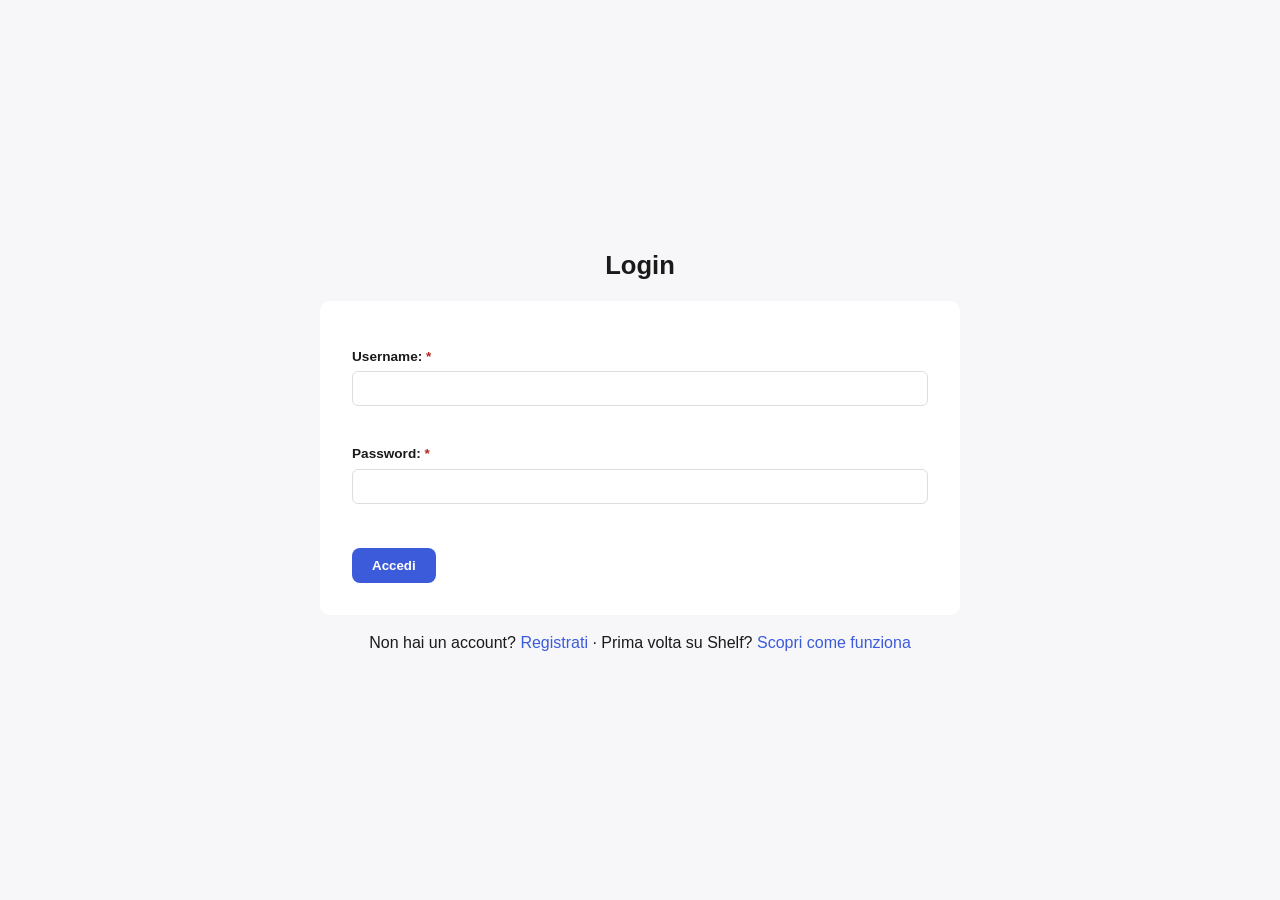
<file: index.html>
<!DOCTYPE html>
<html lang="it">
    <head>
        <meta charset="UTF-8">
        <meta name="viewport" content="width=device-width, initial-scale=1.0">
        <link rel="icon" type="image/svg+xml" href="images/favicon.svg">
        <link href="css/style.css" rel="stylesheet" type="text/css">
        <title>Shelf</title>
    </head>
    
    <body class="pagina-centrata">
        <h1>Login</h1>
        
        <form action="php/login.php" method="POST" novalidate>
            <label for="username" class="obbligatorio">Username:</label>
            <input type="text" id="username" name="username" required>

            <br><br>

            <label for="password" class="obbligatorio">Password:</label>
            <input type="password" id="password" name="password" required>

            <br><br>

            <button type="submit">Accedi</button> 
        </form>

        <p>Non hai un account? <a href="html/registrazione.html">Registrati</a> · 
            Prima volta su Shelf? <a href="html/documentazione.html">Scopri come funziona</a></p>

        <script src="js/messaggi.js"></script>
        <script src="js/ui.js"></script>
    </body>
</html>
</file>
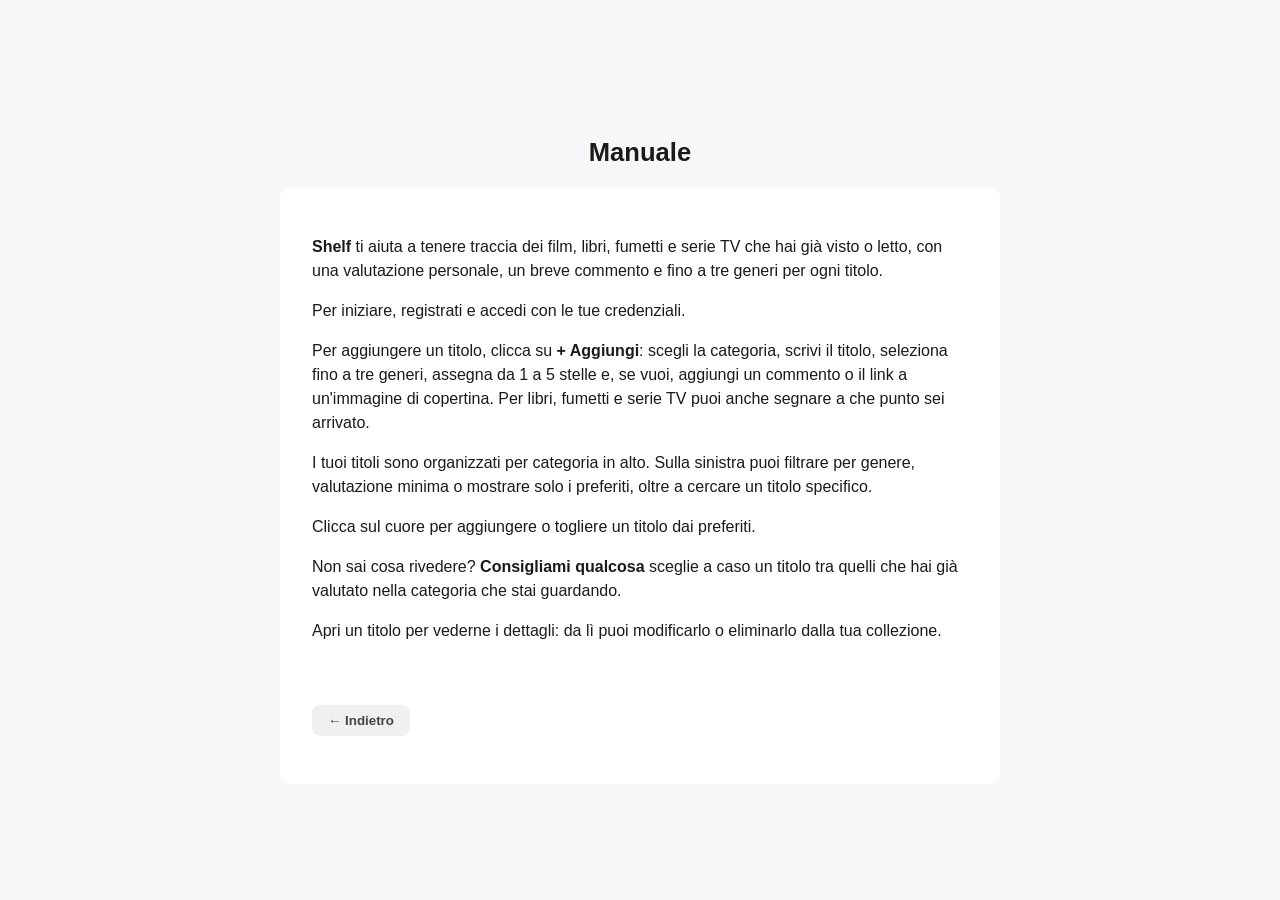
<file: html/documentazione.html>
<!-- Manuale utente -->
<!DOCTYPE html>
<html lang="it">
    <head>
        <meta charset="UTF-8">
        <meta name="viewport" content="width=device-width, initial-scale=1.0">
        <title>Shelf - Come funziona</title>
        <link href="../css/style.css" rel="stylesheet" type="text/css">
        <link rel="icon" type="image/svg+xml" href="../images/favicon.svg">
    </head>
    
    <body class="pagina-centrata">
        <h1>Manuale</h1>

        <div class="container">
            <p>
                <strong>Shelf</strong> ti aiuta a tenere traccia dei film, libri, fumetti
                e serie TV che hai già visto o letto, con una valutazione personale, un
                breve commento e fino a tre generi per ogni titolo.
            </p>

            <p>Per iniziare, registrati e accedi con le tue credenziali.</p>
            
            <p>
                Per aggiungere un titolo, clicca su <strong>+ Aggiungi</strong>: scegli
                la categoria, scrivi il titolo, seleziona fino a tre generi, assegna da
                1 a 5 stelle e, se vuoi, aggiungi un commento o il link a un'immagine di
                copertina. Per libri, fumetti e serie TV puoi anche segnare a che punto
                sei arrivato.
            </p>
            
            <p>
                I tuoi titoli sono organizzati per categoria in alto. Sulla sinistra
                puoi filtrare per genere, valutazione minima o mostrare solo i
                preferiti, oltre a cercare un titolo specifico.
            </p>
            
            <p>Clicca sul cuore per aggiungere o togliere un titolo dai preferiti.</p>
            
            <p>
                Non sai cosa rivedere? <strong>Consigliami qualcosa</strong> sceglie a
                caso un titolo tra quelli che hai già valutato nella categoria che stai
                guardando.
            </p>
            
            <p>
                Apri un titolo per vederne i dettagli: da lì puoi modificarlo o
                eliminarlo dalla tua collezione.
            </p>

            <br><br>
            <button type="button" class="btn-indietro" onclick="history.back()">&larr; Indietro</button>
        </div>
        <script src="../js/ui.js"></script>
    </body>
</html>
</file>
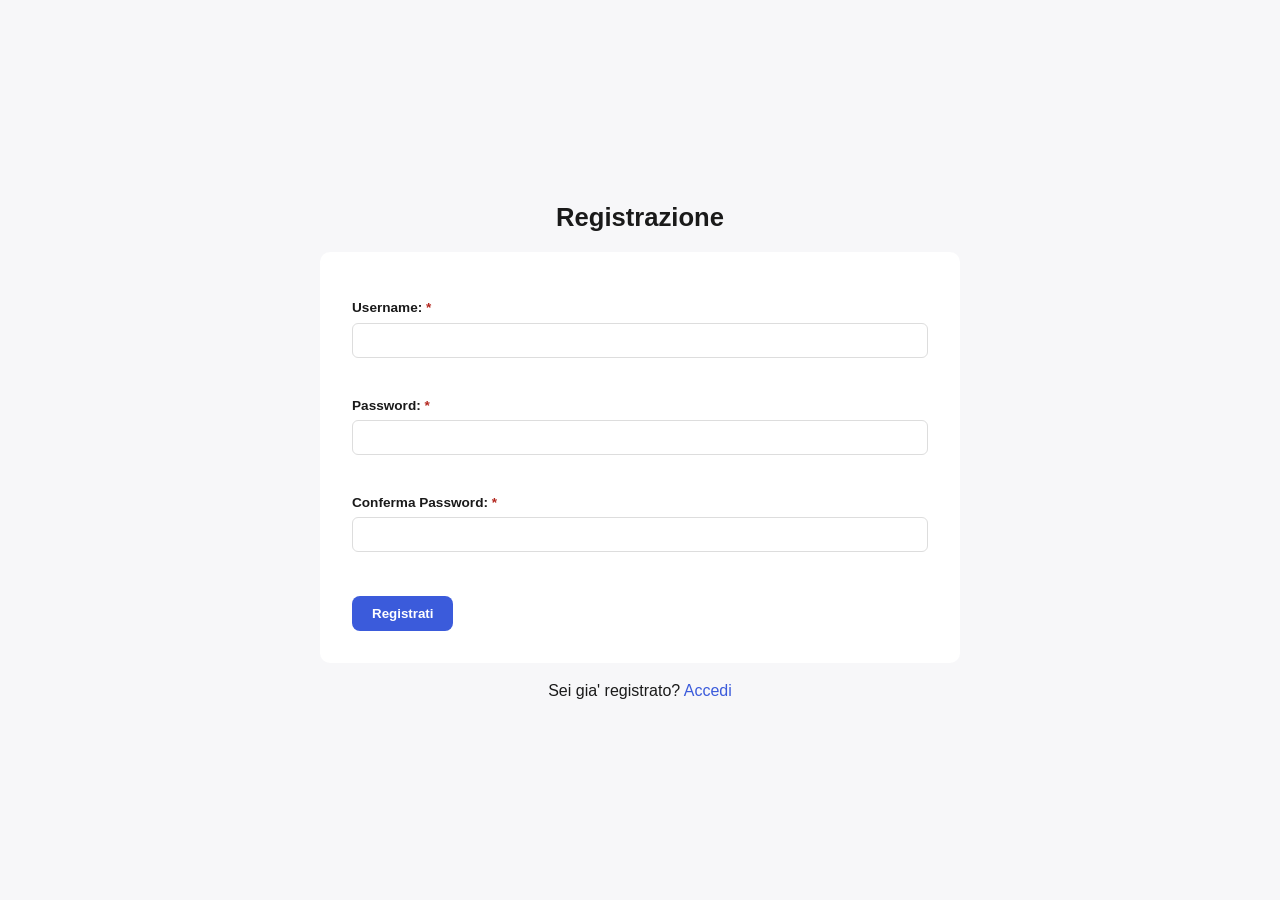
<file: html/registrazione.html>
<!DOCTYPE html>
<html lang="it">
    <head>
        <meta charset="UTF-8">
        <link href="../css/style.css" rel="stylesheet" type="text/css">
        <link rel="icon" type="image/svg+xml" href="../images/favicon.svg">
        <meta name="viewport" content="width=device-width, initial-scale=1.0">
        <title>Registrazione</title>
    </head>
    <body class="pagina-centrata">
        <h1>Registrazione</h1>
        <form action="../php/registrazione.php" method="POST" novalidate>
            <label for="username" class="obbligatorio">Username:</label>
            <input type="text" id="username" name="username" pattern="^[a-zA-Z0-9!@#$%^&*_-]{4,32}$" required>
            <!-- https://regex101.com/ per la costruzione delle espressioni regolari -->

            <br><br>

            <label for="password" class="obbligatorio">Password:</label>
            <input type="password" id="password" name="password" pattern="^[a-zA-Z0-9!@#$%^&*_-]{8,64}$" required>

            <br><br>

            <label for="confirm_password" class="obbligatorio">Conferma Password:</label>
            <input type="password" id="confirm_password" name="confirm_password" required>

            <br><br>

            <button type="submit">Registrati</button>
        </form>
        <p>
            Sei gia' registrato?
            <a href="../index.html">Accedi</a>
        </p>
        <script src="../js/messaggi.js"></script>
        <script src="../js/ui.js"></script>
    </body>
</html>
</file>
<file: css/style.css>
/* --- Reset di base e tipografia --- */
* {
    box-sizing: border-box;
}
body {
    font-family: -apple-system, BlinkMacSystemFont, "Segoe UI", Roboto, sans-serif;
    background: #f7f7f9;
    color: #1a1a1a;
    margin: 0;
    padding: 24px;
    line-height: 1.5;
}
body.pagina-centrata {
    display: flex;
    flex-direction: column;
    justify-content: center;
    align-items: center;
    min-height: 100vh;
}
h1 {
    font-size: 1.6rem;
    margin-bottom: 16px;
}
a {
    color: #3b5bdb;
    text-decoration: none;
}
a:hover {
    text-decoration: underline;
}

/* --- Messaggi --- */
#errore {
    background: #fdecea;
    color: #b3261e;
    padding: 10px 16px;
    border-radius: 6px;
    margin-bottom: 16px;
}
#successo {
    background: #e8f4ea;
    color: #1e6b34;
    padding: 10px 16px;
    border-radius: 6px;
    margin-bottom: 16px;
}
#avviso {
    background: #fff8e1;
    color: #8a6d00;
    padding: 10px 16px;
    border-radius: 6px;
    margin-bottom: 16px;
}

/* --- Navigazione a tab (lista.php) --- */
nav {
    display: flex;
    justify-content: space-between;
    align-items: center;
    gap: 12px;
    background: #fff;
    border-radius: 10px;
    padding: 6px 16px;
    margin-bottom: 20px;
    flex-wrap: wrap;
}
.nav-categorie, .nav-centro, .nav-destra {
    display: flex;
    align-items: center;
    gap: 8px;
    flex-wrap: wrap;
}
.nav-centro a, .nav-destra a {
    background: #f0f0f2;
}
nav a {
    padding: 8px 16px;
    border-radius: 8px;
    color: #444;
    font-weight: 500;
    font-size: 0.9rem;
}
nav a.attivo {
    background: #eef0ff;
    color: #3b5bdb;
}
nav a:hover {
    text-decoration: none;
    background: #f0f0f2;
}
#toggle-tema {
    background: none;
    border: none;
    font-size: 1.2rem;
    cursor: pointer;
    padding: 4px 8px;
}

/* --- Layout contenuto: sidebar + griglia --- */
#contenuto {
    display: flex;
    gap: 24px;
    align-items: flex-start;
}
#filtri {
    width: 200px;
    flex-shrink: 0;
    background: #fff;
    border-radius: 10px;
    padding: 16px;
}
#filtri p {
    font-size: 0.8rem;
    font-weight: 600;
    color: #666;
    text-transform: uppercase;
    margin: 0 0 8px;
}
#filtro-genere, #filtro-valutazione {
    margin-bottom: 20px;
}
#filtro-genere label {
    display: flex;
    align-items: center;
    gap: 6px;
    font-size: 0.9rem;
    margin-bottom: 6px;
}
#filtro-slider {
    width: 100%;
}
#filtro-ricerca input {
    width: 100%;
    padding: 8px 10px;
    border-radius: 6px;
    border: 1px solid #ddd;
}
.filtro-checkbox {
    margin-bottom: 20px;
}
.filtro-checkbox label {
    display: flex;
    align-items: center;
    gap: 6px;
    font-size: 0.9rem;
}

/* --- Griglia opere --- */
#griglia {
    flex: 1;
    display: flex;
    flex-wrap: wrap;
    gap: 18px;
}
.card {
    position: relative;
    width: 160px;
    background: #fff;
    border-radius: 10px;
    padding: 10px;
    box-shadow: 0 1px 3px rgba(0,0,0,0.08);
}
.card img {
    width: 100%;
    aspect-ratio: 2/3;
    object-fit: contain;
    display: block;
    border-radius: 6px;
}
.card .titolo {
    font-size: 0.85rem;
    font-weight: 600;
    margin: 8px 0 2px;
    color: #1a1a1a;
}
.card .genere {
    font-size: 0.75rem;
    color: #888;
    margin: 0 0 4px;
}
.card .stelle {
    color: #f5a623;
    font-size: 1rem;
}
.card .cuore {
    position: absolute;
    top: 16px;
    right: 16px;
    background: rgba(255,255,255,0.9);
    border: none;
    border-radius: 50%;
    width: 28px;
    height: 28px;
    font-size: 1rem;
    color: #d1435b;
    cursor: pointer;
}

/* --- Form (aggiungi.php, modifica.php, login, registrazione) --- */
form {
    background: #fff;
    border-radius: 10px;
    padding: 32px;
    width: 60%;
    max-width: 640px;
    min-width: 320px;
}
form label {
    display: block;
    font-size: 0.85rem;
    font-weight: 600;
    margin-bottom: 4px;
    margin-top: 14px;
}
form input[type="text"],
form input[type="password"],
form input[type="url"],
form input[type="number"],
form select,
form textarea {
    width: 100%;
    padding: 8px 10px;
    border-radius: 6px;
    border: 1px solid #ddd;
    font-size: 0.95rem;
    font-family: inherit;
}
form button[type="submit"] {
    margin-top: 20px;
    background: #3b5bdb;
    color: #fff;
    border: none;
    padding: 10px 20px;
    border-radius: 8px;
    font-weight: 600;
    cursor: pointer;
}
form button[type="submit"]:hover {
    background: #2f47ad;
}
form.form-opera {
    display: grid;
    grid-template-columns: 1fr 1fr;
    gap: 0 24px;
    width: 80%;
    max-width: 700px;
}
form.form-opera .campo {
    display: flex;
    flex-direction: column;
}
form.form-opera .campo-larga {
    grid-column: 1 / -1;
}
.btn-indietro {
    display: inline-block;
    background: #f0f0f2;
    color: #444;
    border: none;
    padding: 8px 16px;
    border-radius: 8px;
    font-weight: 600;
    cursor: pointer;
    margin-bottom: 16px;
}
a.btn-indietro {
    text-decoration: none;
}
.btn-indietro:hover {
    background: #e2e2e6;
}
body.scuro .btn-indietro {
    background: #223058;
    color: #cfd6e6;
}
.obbligatorio::after {
    content: " *";
    color: #b3261e;
}
body.scuro #dettaglio .descrizione {
    color: #c7cede;
}

/* --- Stelle valutazione --- */
#stelle {
    font-size: 2.2rem;
    color: #f5a623;
    cursor: pointer;
    user-select: none;
}

/* --- Pagina di dettaglio --- */
#dettaglio {
    max-width: 700px;
    margin: 0 auto;
    background: #fff;
    border-radius: 10px;
    padding: 24px;
    overflow-wrap: break-word;
}
.dettaglio-header {
    display: flex;
    gap: 24px;
    align-items: flex-start;
}
.dettaglio-header img {
    width: 220px;
    flex-shrink: 0;
    border-radius: 8px;
    display: block;
}
.dettaglio-header .info {
    flex: 1;
}
#dettaglio .descrizione {
    margin-top: 20px;
    color: #444;
    overflow-wrap: break-word;
}
#dettaglio .azioni {
    margin-top: 20px;
    display: flex;
    gap: 10px;
}
#dettaglio .categoria {
    display: inline-block;
    background: #eef0ff;
    color: #3b5bdb;
    font-size: 0.75rem;
    font-weight: 600;
    padding: 3px 10px;
    border-radius: 20px;
    margin-bottom: 8px;
}
#dettaglio .stelle {
    color: #f5a623;
    font-size: 1.5rem;
}
.card .titolo {
    overflow-wrap: break-word;
}
#dettaglio .azioni form {
    display: inline-block;
    margin: 0;
}
#dettaglio .azioni a,
#dettaglio .azioni button {
    display: inline-block;
    box-sizing: border-box;
    padding: 10px 20px;
    min-width: 100px;
    text-align: center;
    border-radius: 8px;
    font-weight: 600;
    font-family: inherit;
    font-size: 0.9rem;
    line-height: 1.2;
    cursor: pointer;
    border: none;
}
#dettaglio .azioni a {
    background: #eef0ff;
    color: #3b5bdb;
}
#dettaglio .azioni button {
    background: #fdecea;
    color: #b3261e;
}

/* --- Modalita' notte --- */
body.scuro {
    background: #0b1220;
    color: #e0e6f0;
}
body.scuro .nav-centro a,
body.scuro .nav-destra a {
    background: #223058;
    color: #cfd6e6;
}
body.scuro nav,
body.scuro #filtri,
body.scuro .card,
body.scuro form,
body.scuro #dettaglio {
    background: #16213a;
    color: #e0e6f0;
}
body.scuro nav a { color: #cfd6e6; }
body.scuro nav a.attivo { background: #223058; color: #8fb0ff; }
body.scuro nav a:hover { background: #1c2947; }
body.scuro form input,
body.scuro form select,
body.scuro form textarea {
    background: #0f1830;
    color: #e0e6f0;
    border-color: #2a3a5c;
}
body.scuro .card .genere { color: #9aa4bb; }
body.scuro .card .titolo {
    color: #e0e6f0;
}

/* --- Documentazione --- */
.container {
    max-width: 720px;
    margin: 0 auto;
    background: #fff;
    border-radius: 10px;
    padding: 32px;
}
body.scuro .container {
    background: #16213a;
    color: #e0e6f0;
}
.container header {
    margin-bottom: 20px;
}
.container header p {
    color: #666;
    font-size: 0.9rem;
    margin: 0;
}
.container p {
    margin-bottom: 14px;
}
.back-link {
    display: inline-block;
    margin-top: 20px;
    font-weight: 600;
}
body.scuro .container header p {
    color: #9aa4bb;
}
</file>
